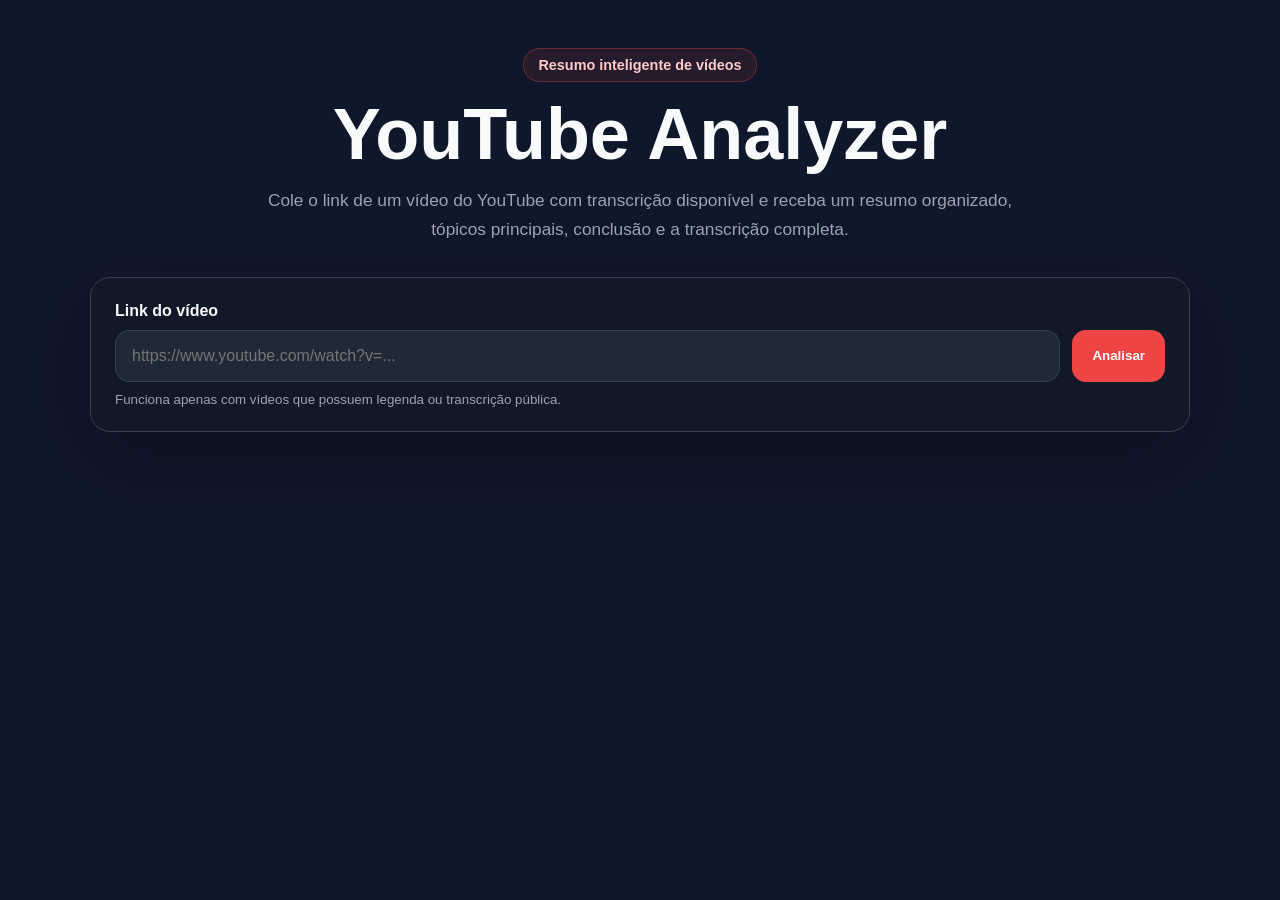
<file: index.html>
<!DOCTYPE html>
<html lang="pt-BR">
<head>
    <meta charset="UTF-8">
    <meta name="viewport" content="width=device-width, initial-scale=1.0">
    <title>YouTube Analyzer</title>
    <link rel="stylesheet" href="style.css">
</head>
<body>
    <main class="page">
        <section class="hero">
            <div class="hero-content">
                <span class="badge">Resumo inteligente de vídeos</span>
                <h1>YouTube Analyzer</h1>
                <p>
                    Cole o link de um vídeo do YouTube com transcrição disponível e receba um resumo organizado, tópicos principais, conclusão e a transcrição completa.
                </p>
            </div>
        </section>

        <section class="card form-card">
            <form id="analyzerForm">
                <label for="videoUrl">Link do vídeo</label>
                <div class="input-group">
                    <input
                        type="url"
                        id="videoUrl"
                        placeholder="https://www.youtube.com/watch?v=..."
                        required
                    >
                    <button type="submit" id="analyzeButton">Analisar</button>
                </div>
                <small>
                    Funciona apenas com vídeos que possuem legenda ou transcrição pública.
                </small>
            </form>
        </section>

        <section id="statusBox" class="status hidden"></section>

        <section id="resultSection" class="result-grid hidden">
            <article class="card summary-card">
                <div class="section-header">
                    <span>Resumo completo</span>
                    <button type="button" id="copySummaryButton">Copiar resumo</button>
                </div>
                <p id="summaryText"></p>
            </article>

            <article class="card">
                <div class="section-header">
                    <span>Tópicos principais</span>
                </div>
                <ul id="topicsList"></ul>
            </article>

            <article class="card">
                <div class="section-header">
                    <span>Conclusão</span>
                </div>
                <p id="conclusionText"></p>
            </article>

            <article class="card stats-card">
                <div class="section-header">
                    <span>Dados da análise</span>
                </div>
                <div class="stats">
                    <div>
                        <strong id="wordCount">0</strong>
                        <small>palavras</small>
                    </div>
                    <div>
                        <strong id="transcriptSize">0</strong>
                        <small>caracteres</small>
                    </div>
                    <div>
                        <strong id="transcriptLanguage">-</strong>
                        <small>idioma</small>
                    </div>
                </div>
            </article>

            <article class="card transcript-card">
                <div class="section-header">
                    <span>Transcrição completa</span>
                    <button type="button" id="toggleTranscriptButton">Mostrar</button>
                </div>
                <div id="transcriptBox" class="transcript hidden"></div>
            </article>
        </section>
    </main>

    <script src="script.js"></script>
</body>
</html>
</file>
<file: style.css>
* {
    box-sizing: border-box;
    margin: 0;
    padding: 0;
}

:root {
    --background: #0f172a;
    --surface: #111827;
    --surface-light: #1f2937;
    --primary: #ef4444;
    --primary-dark: #dc2626;
    --text: #f9fafb;
    --muted: #9ca3af;
    --border: #374151;
}

body {
    min-height: 100vh;
    background: #0f172a;
    color: var(--text);
    font-family: Arial, Helvetica, sans-serif;
}

.page {
    width: min(1100px, 92%);
    margin: 0 auto;
    padding: 48px 0;
}

.hero {
    display: flex;
    justify-content: center;
    margin-bottom: 32px;
    text-align: center;
}

.hero-content {
    max-width: 760px;
}

.badge {
    display: inline-block;
    margin-bottom: 16px;
    padding: 8px 14px;
    border: 1px solid rgba(239, 68, 68, 0.35);
    border-radius: 999px;
    background: rgba(239, 68, 68, 0.1);
    color: #fecaca;
    font-size: 0.9rem;
    font-weight: 700;
}

h1 {
    margin-bottom: 16px;
    font-size: clamp(2.4rem, 6vw, 4.5rem);
    line-height: 1;
}

.hero p {
    color: var(--muted);
    font-size: 1.08rem;
    line-height: 1.7;
}

.card {
    border: 1px solid var(--border);
    border-radius: 20px;
    background: var(--surface);
    box-shadow: 0 24px 80px rgba(0, 0, 0, 0.28);
}

.form-card {
    padding: 24px;
    margin-bottom: 20px;
}

label {
    display: block;
    margin-bottom: 10px;
    color: var(--text);
    font-weight: 700;
}

.input-group {
    display: flex;
    gap: 12px;
}

input {
    width: 100%;
    border: 1px solid var(--border);
    border-radius: 14px;
    background: var(--surface-light);
    color: var(--text);
    font-size: 1rem;
    outline: none;
    padding: 16px;
}

input:focus {
    border-color: var(--primary);
}

button {
    border: 0;
    border-radius: 14px;
    background: var(--primary);
    color: white;
    cursor: pointer;
    font-weight: 700;
    padding: 14px 20px;
    transition: 0.2s ease;
    white-space: nowrap;
}

button:hover {
    background: var(--primary-dark);
}

button:disabled {
    cursor: not-allowed;
    opacity: 0.7;
}

small {
    display: block;
    margin-top: 10px;
    color: var(--muted);
}

.status {
    margin-bottom: 20px;
    border-radius: 14px;
    padding: 16px;
    font-weight: 700;
}

.status.loading {
    background: rgba(59, 130, 246, 0.14);
    color: #bfdbfe;
}

.status.success {
    background: rgba(34, 197, 94, 0.14);
    color: #bbf7d0;
}

.status.error {
    background: rgba(248, 113, 113, 0.14);
    color: #fecaca;
}

.result-grid {
    display: grid;
    grid-template-columns: repeat(2, minmax(0, 1fr));
    gap: 20px;
}

.result-grid .summary-card,
.result-grid .transcript-card {
    grid-column: 1 / -1;
}

.result-grid .card {
    padding: 24px;
}

.section-header {
    display: flex;
    align-items: center;
    justify-content: space-between;
    gap: 16px;
    margin-bottom: 18px;
}

.section-header span {
    font-size: 1.1rem;
    font-weight: 800;
}

.section-header button {
    background: var(--surface-light);
    border: 1px solid var(--border);
    padding: 10px 14px;
}

.section-header button:hover {
    background: var(--primary);
}

p,
li {
    color: #d1d5db;
    line-height: 1.7;
}

ul {
    display: grid;
    gap: 10px;
    padding-left: 20px;
}

.stats {
    display: grid;
    grid-template-columns: repeat(3, 1fr);
    gap: 14px;
}

.stats div {
    border: 1px solid var(--border);
    border-radius: 16px;
    background: var(--surface-light);
    padding: 18px;
    text-align: center;
}

.stats strong {
    display: block;
    margin-bottom: 4px;
    font-size: 1.5rem;
}

.transcript {
    display: grid;
    max-height: 420px;
    overflow: auto;
    gap: 10px;
    padding-right: 8px;
}

.transcript-line {
    display: grid;
    grid-template-columns: 70px 1fr;
    gap: 12px;
    border-bottom: 1px solid rgba(55, 65, 81, 0.65);
    padding-bottom: 10px;
}

.transcript-time {
    color: #fecaca;
    font-weight: 800;
}

.hidden {
    display: none;
}

@media (max-width: 760px) {
    .page {
        padding: 32px 0;
    }

    .input-group,
    .section-header {
        flex-direction: column;
        align-items: stretch;
    }

    .result-grid {
        grid-template-columns: 1fr;
    }

    .stats {
        grid-template-columns: 1fr;
    }

    .transcript-line {
        grid-template-columns: 1fr;
    }
}
</file>
